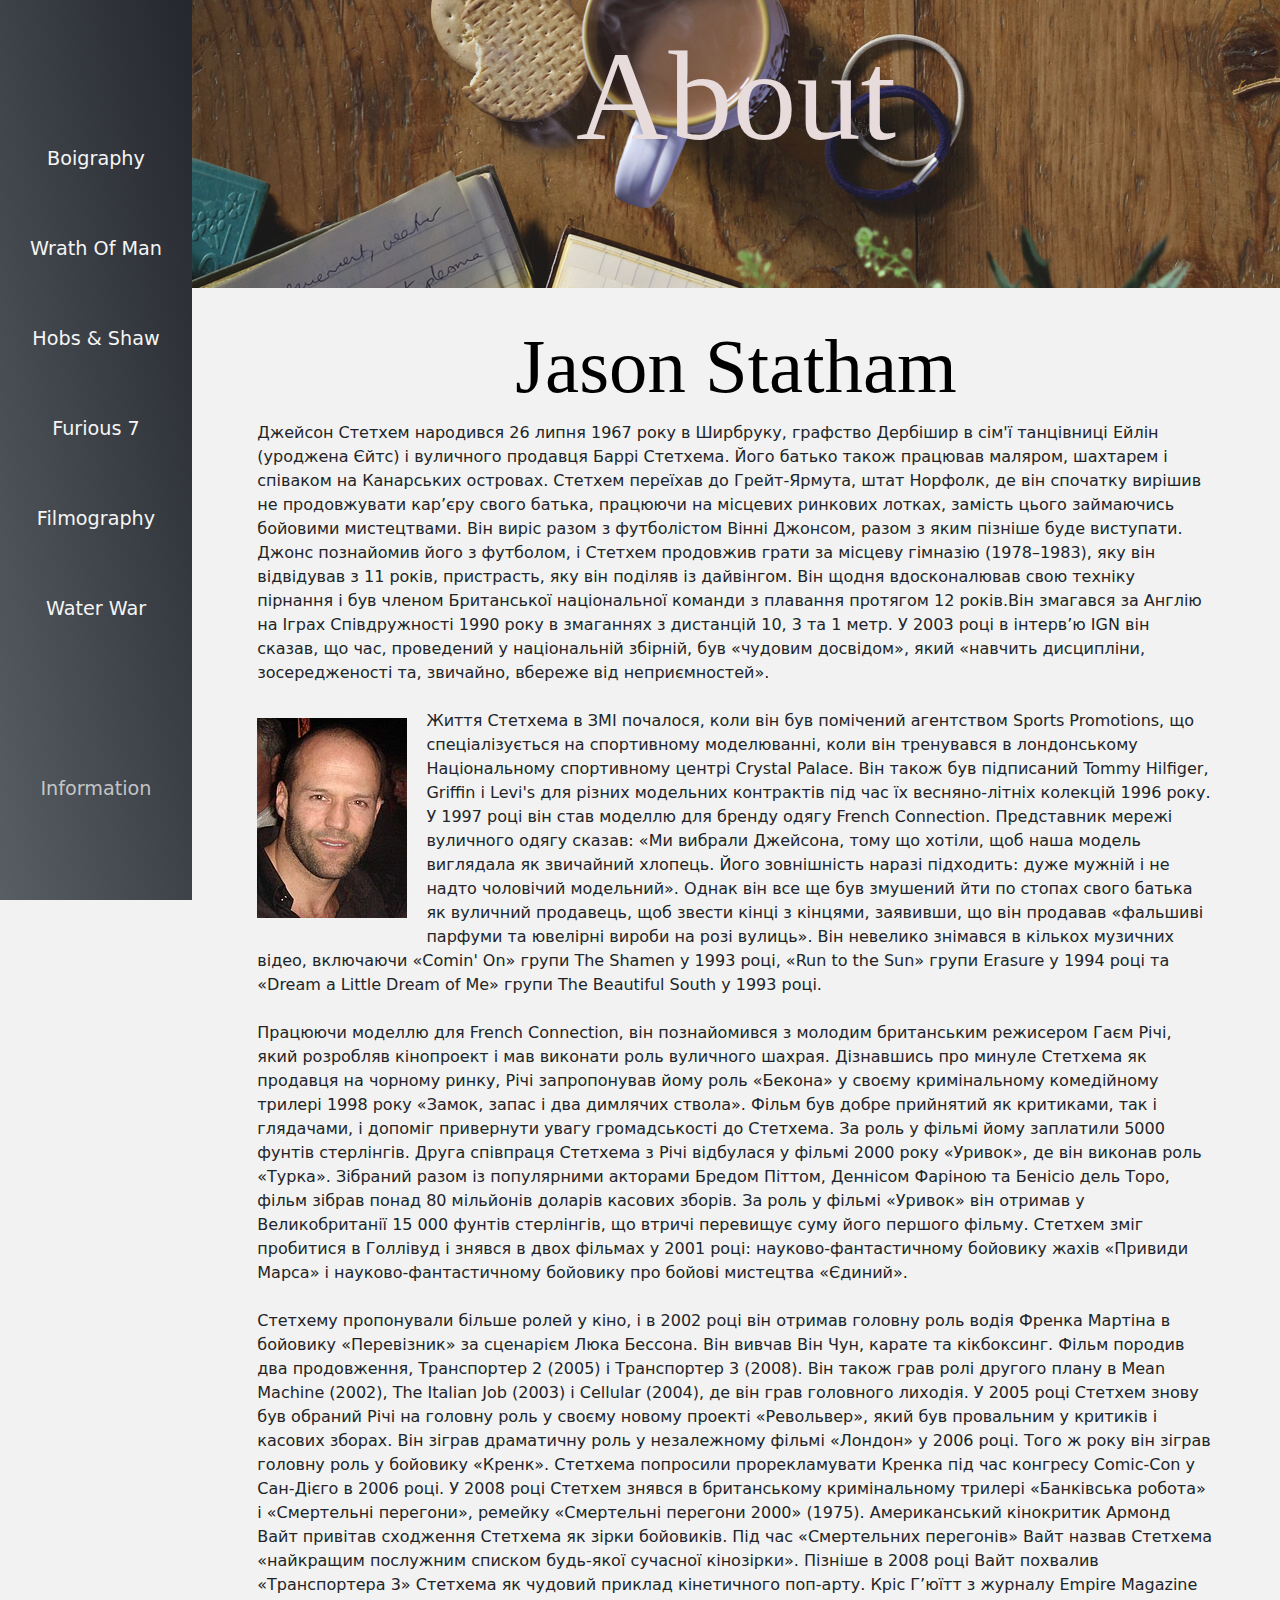
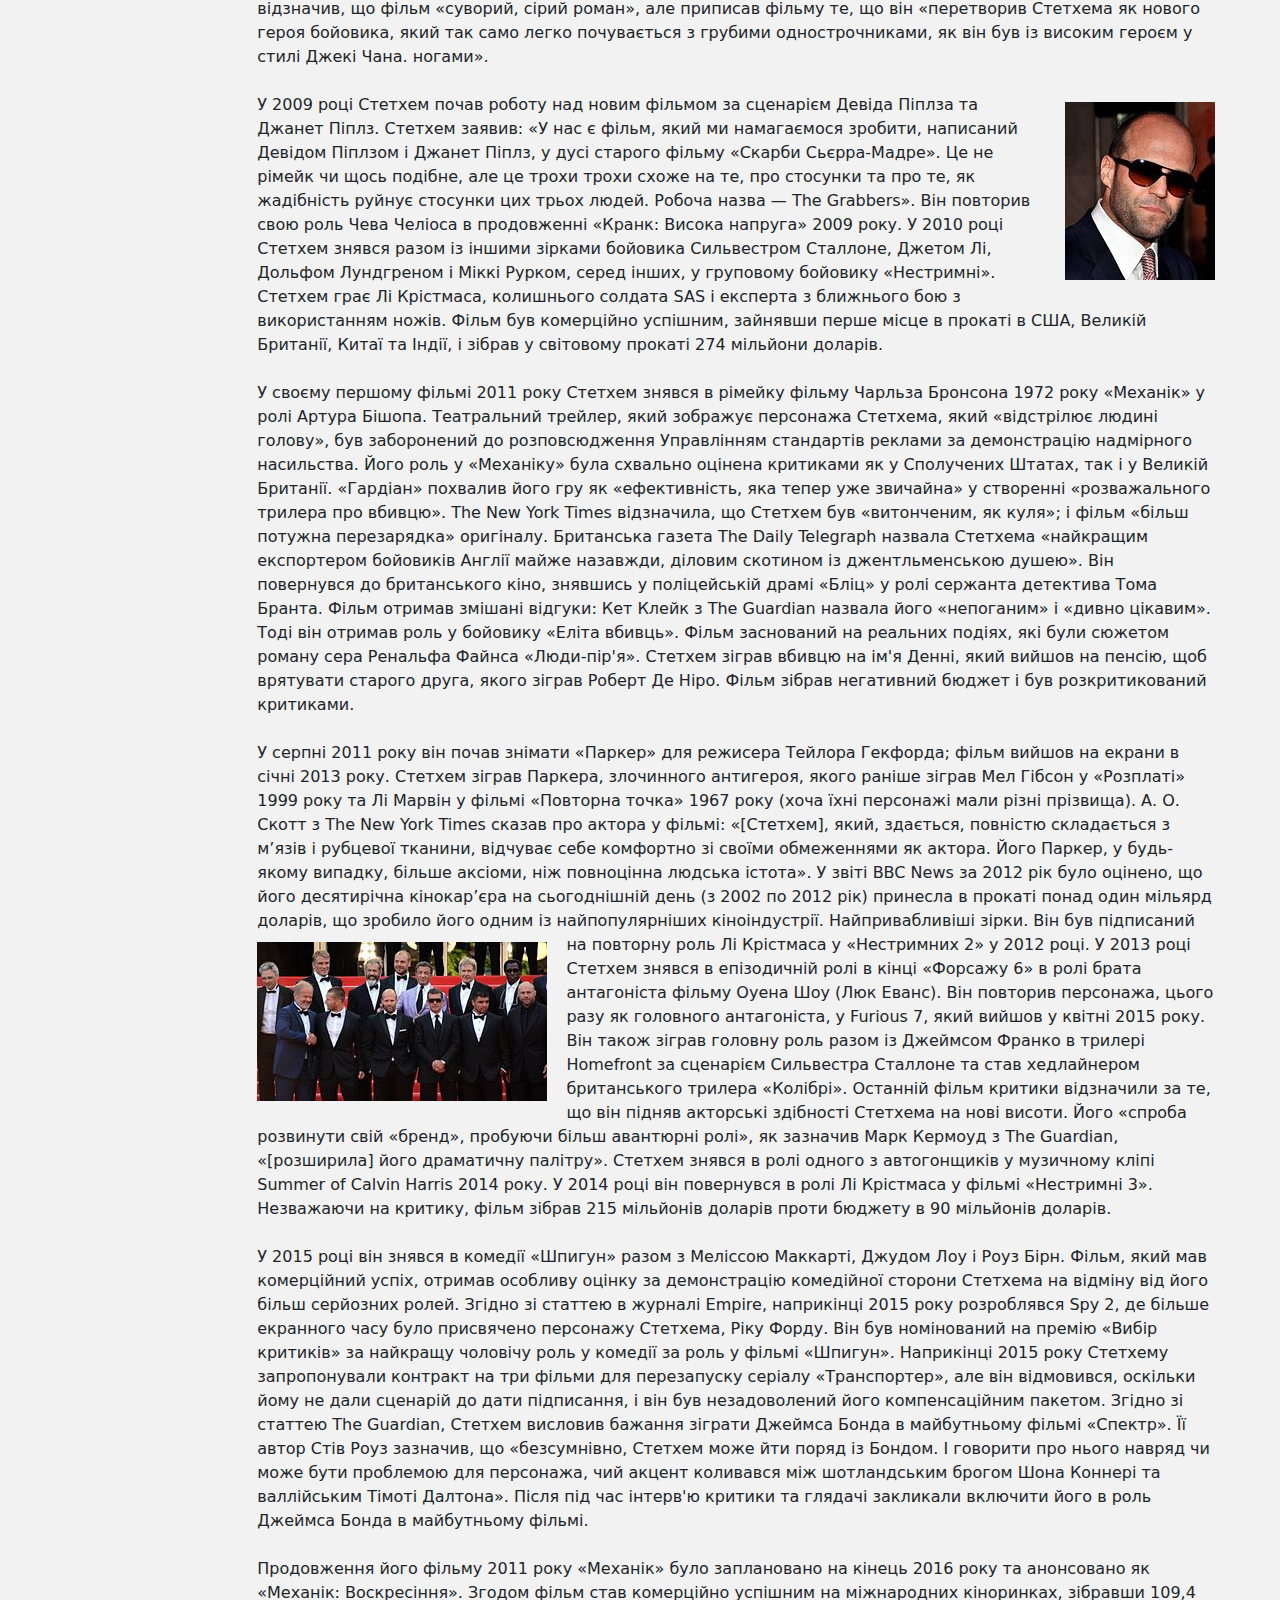
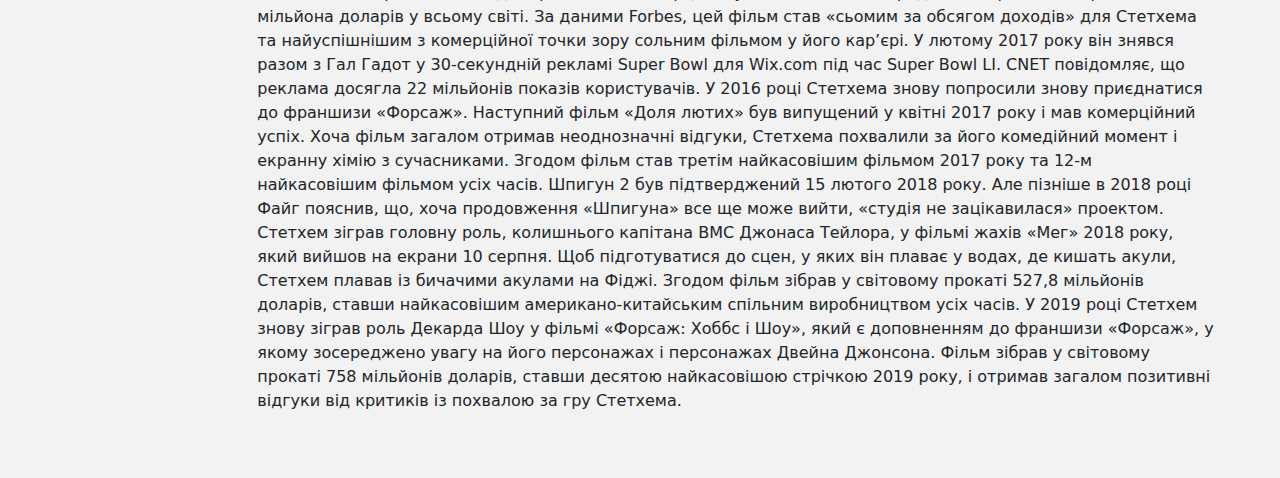
<file: Exam/main.html>
<!DOCTYPE html>
<html>
    <head>
        <meta name="viewport" content="width=device-width, initial-scale=1">
        <meta charset="UTF-8">
        <link href="./css/stylesMain.css" rel="stylesheet">
        <link href="https://cdn.jsdelivr.net/npm/bootstrap@5.1.3/dist/css/bootstrap.min.css" rel="stylesheet">
        <script src="https://cdn.jsdelivr.net/npm/bootstrap@5.1.3/dist/js/bootstrap.bundle.min.js"></script>
    </head>
    <body style="background-color: rgb(242, 242, 242);">
        <div class="container-fluid h-100 w-100">
            <div class="row h-100 w-85" style="float: right;">
                <div class="col h-32 title"><p class="txtT">About</p></div>
                <div class="row h-68 w-85">
                    <div class="col">
                        <span class="content" style="display: block;">
                            <h1 style="font-family:'Times New Roman', Times, serif;
                            font-size: 6vw;
                            color: black;
                            text-align: center;">Jason Statham</h1>
                            <p>
                                Джейсон Стетхем народився 26 липня 1967 року в Ширбруку, графство Дербішир в сім'ї танцівниці
                                Ейлін (уроджена Єйтс) і вуличного продавця Баррі Стетхема. Його батько також працював маляром, 
                                шахтарем і співаком на Канарських островах. Стетхем переїхав до Грейт-Ярмута, штат Норфолк, 
                                де він спочатку вирішив не продовжувати кар’єру свого батька, працюючи на місцевих ринкових лотках, 
                                замість цього займаючись бойовими мистецтвами. Він виріс разом з футболістом Вінні Джонсом, 
                                разом з яким пізніше буде виступати. Джонс познайомив його з футболом, і Стетхем продовжив грати 
                                за місцеву гімназію (1978–1983), яку він відвідував з 11 років, пристрасть, яку він поділяв 
                                із дайвінгом. Він щодня вдосконалював свою техніку пірнання і був членом Британської 
                                національної команди з плавання протягом 12 років.Він змагався за Англію на Іграх Співдружності 1990
                                року в змаганнях з дистанцій 10, 3 та 1 метр. У 2003 році в інтерв’ю IGN він сказав, що час, 
                                проведений у національній збірній, був «чудовим досвідом», який «навчить дисципліни, зосередженості 
                                та, звичайно, вбереже від неприємностей».
                                <br/>
                                <br/>
                                <img src="./images/JS1.jpg" alt="Jason Stetham" style="float: left; margin: 1% 2% 1% 0%;">
                                Життя Стетхема в ЗМІ почалося, коли він був помічений агентством Sports Promotions, 
                                що спеціалізується на спортивному моделюванні, коли він тренувався в лондонському Національному 
                                спортивному центрі Crystal Palace. Він також був підписаний Tommy Hilfiger, Griffin і Levi's для 
                                різних модельних контрактів під час їх весняно-літніх колекцій 1996 року. У 1997 році він став 
                                моделлю для бренду одягу French Connection. Представник мережі вуличного одягу сказав: 
                                «Ми вибрали Джейсона, тому що хотіли, щоб наша модель виглядала як звичайний хлопець. 
                                Його зовнішність наразі підходить: дуже мужній і не надто чоловічий модельний». Однак він все ще 
                                був змушений йти по стопах свого батька як вуличний продавець, щоб звести кінці з кінцями, 
                                заявивши, що він продавав «фальшиві парфуми та ювелірні вироби на розі вулиць». Він невелико 
                                знімався в кількох музичних відео, включаючи «Comin' On» групи The Shamen у 1993 році, 
                                «Run to the Sun» групи Erasure у 1994 році та «Dream a Little Dream of Me» групи 
                                The Beautiful South у 1993 році.
                                <br/>
                                <br/>
                                Працюючи моделлю для French Connection, він познайомився з молодим британським режисером 
                                Гаєм Річі, який розробляв кінопроект і мав виконати роль вуличного шахрая. Дізнавшись 
                                про минуле Стетхема як продавця на чорному ринку, Річі запропонував йому роль «Бекона» у своєму 
                                кримінальному комедійному трилері 1998 року «Замок, запас і два димлячих ствола». Фільм був добре 
                                прийнятий як критиками, так і глядачами, і допоміг привернути увагу громадськості до Стетхема. 
                                За роль у фільмі йому заплатили 5000 фунтів стерлінгів. Друга співпраця Стетхема з Річі відбулася 
                                у фільмі 2000 року «Уривок», де він виконав роль «Турка». Зібраний разом із популярними акторами 
                                Бредом Піттом, Деннісом Фаріною та Бенісіо дель Торо, фільм зібрав понад 80 мільйонів доларів 
                                касових зборів. За роль у фільмі «Уривок» він отримав у Великобританії 15 000 фунтів стерлінгів, 
                                що втричі перевищує суму його першого фільму. Стетхем зміг пробитися в Голлівуд і знявся в двох 
                                фільмах у 2001 році: науково-фантастичному бойовику жахів «Привиди Марса» і науково-фантастичному 
                                бойовику про бойові мистецтва «Єдиний».
                                <br/>   
                                <br/>
                                Стетхему пропонували більше ролей у кіно, і в 2002 році він отримав головну роль водія 
                                Френка Мартіна в бойовику «Перевізник» за сценарієм Люка Бессона. Він вивчав Він Чун, 
                                карате та кікбоксинг. Фільм породив два продовження, Транспортер 2 (2005) і Транспортер 3 (2008). 
                                Він також грав ролі другого плану в Mean Machine (2002), The Italian Job (2003) і Cellular (2004), 
                                де він грав головного лиходія.
                                
                                У 2005 році Стетхем знову був обраний Річі на головну роль у своєму новому проекті «Револьвер», 
                                який був провальним у критиків і касових зборах. Він зіграв драматичну роль у незалежному 
                                фільмі «Лондон» у 2006 році. Того ж року він зіграв головну роль у бойовику «Кренк». Стетхема 
                                попросили прорекламувати Кренка під час конгресу Comic-Con у Сан-Дієго в 2006 році. У 2008 році 
                                Стетхем знявся в британському кримінальному трилері «Банківська робота» і «Смертельні перегони», 
                                ремейку «Смертельні перегони 2000» (1975). Американський кінокритик Армонд Вайт привітав сходження 
                                Стетхема як зірки бойовиків. Під час «Смертельних перегонів» Вайт назвав Стетхема «найкращим 
                                послужним списком будь-якої сучасної кінозірки». Пізніше в 2008 році Вайт похвалив 
                                «Транспортера 3» Стетхема як чудовий приклад кінетичного поп-арту. Кріс Г’юїтт з журналу 
                                Empire Magazine відзначив, що фільм «суворий, сірий роман», але приписав фільму те, що він 
                                «перетворив Стетхема як нового героя бойовика, який так само легко почувається з грубими 
                                однострочниками, як він був із високим героєм у стилі Джекі Чана. ногами».
                                <br/>
                                <br/>
                                <img src="./images/JS2.jpg" alt="Jason Statham" style="float: right; margin: 1% 0% 1% 2%;">
                                У 2009 році Стетхем почав роботу над новим фільмом за сценарієм Девіда Піплза та Джанет Піплз. 
                                Стетхем заявив: «У нас є фільм, який ми намагаємося зробити, написаний Девідом Піплзом і Джанет 
                                Піплз, у дусі старого фільму «Скарби Сьєрра-Мадре». Це не рімейк чи щось подібне, але це трохи 
                                трохи схоже на те, про стосунки та про те, як жадібність руйнує стосунки цих трьох людей. Робоча 
                                назва — The Grabbers». Він повторив свою роль Чева Челіоса в продовженні 
                                «Кранк: Висока напруга» 2009 року.
                                У 2010 році Стетхем знявся разом із іншими зірками бойовика Сильвестром Сталлоне, Джетом Лі, 
                                Дольфом Лундгреном і Міккі Рурком, серед інших, у груповому бойовику «Нестримні». Стетхем грає 
                                Лі Крістмаса, колишнього солдата SAS і експерта з ближнього бою з використанням ножів. Фільм був 
                                комерційно успішним, зайнявши перше місце в прокаті в США, Великій Британії, Китаї та Індії, і 
                                зібрав у світовому прокаті 274 мільйони доларів.
                                <br/>
                                <br/>
                                У своєму першому фільмі 2011 року Стетхем знявся в рімейку фільму Чарльза Бронсона 1972 року 
                                «Механік» у ролі Артура Бішопа. Театральний трейлер, який зображує персонажа Стетхема, який 
                                «відстрілює людині голову», був заборонений до розповсюдження Управлінням стандартів реклами 
                                за демонстрацію надмірного насильства. Його роль у «Механіку» була схвально оцінена 
                                критиками як у Сполучених Штатах, так і у Великій Британії. «Гардіан» похвалив його гру як 
                                «ефективність, яка тепер уже звичайна» у створенні «розважального трилера про вбивцю».
                                The New York Times відзначила, що Стетхем був «витонченим, як куля»; і фільм «більш потужна 
                                перезарядка» оригіналу. Британська газета The Daily Telegraph назвала Стетхема «найкращим 
                                експортером бойовиків Англії майже назавжди, діловим скотином із джентльменською душею». 
                                Він повернувся до британського кіно, знявшись у поліцейській драмі «Бліц» у ролі сержанта детектива 
                                Тома Бранта. Фільм отримав змішані відгуки: Кет Клейк з The Guardian назвала його «непоганим» і 
                                «дивно цікавим». Тоді він отримав роль у бойовику «Еліта вбивць». Фільм заснований на реальних 
                                подіях, які були сюжетом роману сера Ренальфа Файнса «Люди-пір'я». Стетхем зіграв вбивцю на ім'я 
                                Денні, який вийшов на пенсію, щоб врятувати старого друга, якого зіграв Роберт Де Ніро. 
                                Фільм зібрав негативний бюджет і був розкритикований критиками.
                                <br/>
                                <br/>
                                У серпні 2011 року він почав знімати «Паркер» для режисера Тейлора Гекфорда; 
                                фільм вийшов на екрани в січні 2013 року. Стетхем зіграв Паркера, злочинного антигероя, 
                                якого раніше зіграв Мел Гібсон у «Розплаті» 1999 року та Лі Марвін у фільмі «Повторна точка» 
                                1967 року (хоча їхні персонажі мали різні прізвища). А. О. Скотт з The New York Times сказав 
                                про актора у фільмі: «[Стетхем], який, здається, повністю складається з м’язів і рубцевої тканини, 
                                відчуває себе комфортно зі своїми обмеженнями як актора. Його Паркер, у будь-якому випадку, 
                                більше аксіоми, ніж повноцінна людська істота». У звіті BBC News за 2012 рік було оцінено, 
                                що його десятирічна кінокар’єра на сьогоднішній день (з 2002 по 2012 рік) принесла в прокаті 
                                понад один мільярд доларів, що зробило його одним із найпопулярніших кіноіндустрії. 
                                Найпривабливіші зірки. Він був підписаний на повторну роль Лі Крістмаса у «Нестримних 2» 
                                у 2012 році.
                                <img src="./images/JS3.jpg" alt="Jason Statham" style="float: left; margin: 1% 2% 1% 0%;">
                                У 2013 році Стетхем знявся в епізодичній ролі в кінці «Форсажу 6» в ролі брата антагоніста 
                                фільму Оуена Шоу (Люк Еванс). Він повторив персонажа, цього разу як головного антагоніста, 
                                у Furious 7, який вийшов у квітні 2015 року. Він також зіграв головну роль разом 
                                із Джеймсом Франко в трилері Homefront за сценарієм Сильвестра Сталлоне та став хедлайнером 
                                британського трилера «Колібрі». Останній фільм критики відзначили за те, що він підняв акторські 
                                здібності Стетхема на нові висоти. Його «спроба розвинути свій «бренд», пробуючи більш авантюрні 
                                ролі», як зазначив Марк Кермоуд з The Guardian, «[розширила] його драматичну палітру». Стетхем 
                                знявся в ролі одного з автогонщиків у музичному кліпі Summer of Calvin Harris 2014 року. У 2014 
                                році він повернувся в ролі Лі Крістмаса у фільмі «Нестримні 3». Незважаючи на критику, фільм 
                                зібрав 215 мільйонів доларів проти бюджету в 90 мільйонів доларів.
                                <br/>
                                <br/>
                                У 2015 році він знявся в комедії «Шпигун» разом з Меліссою Маккарті, Джудом Лоу і Роуз Бірн. Фільм, 
                                який мав комерційний успіх, отримав особливу оцінку за демонстрацію комедійної сторони Стетхема 
                                на відміну від його більш серйозних ролей. Згідно зі статтею в журналі Empire, 
                                наприкінці 2015 року розроблявся Spy 2, де більше екранного часу було присвячено персонажу 
                                Стетхема, Ріку Форду. Він був номінований на премію «Вибір критиків» за найкращу чоловічу 
                                роль у комедії за роль у фільмі «Шпигун».
                                
                                Наприкінці 2015 року Стетхему запропонували контракт на три фільми для перезапуску серіалу 
                                «Транспортер», але він відмовився, оскільки йому не дали сценарій до дати підписання, і він 
                                був незадоволений його компенсаційним пакетом. Згідно зі статтею The Guardian, 
                                Стетхем висловив бажання зіграти Джеймса Бонда в майбутньому фільмі «Спектр». Її автор Стів 
                                Роуз зазначив, що «безсумнівно, Стетхем може йти поряд із Бондом. І говорити про нього навряд 
                                чи може бути проблемою для персонажа, чий акцент коливався між шотландським брогом Шона Коннері 
                                та валлійським Тімоті Далтона». Після під час інтерв'ю критики та глядачі закликали включити 
                                його в роль Джеймса Бонда в майбутньому фільмі.
                                <br/>
                                <br/>
                                Продовження його фільму 2011 року «Механік» було заплановано на кінець 2016 року та анонсовано 
                                як «Механік: Воскресіння». Згодом фільм став комерційно успішним на міжнародних кіноринках, 
                                зібравши 109,4 мільйона доларів у всьому світі. За даними Forbes, цей фільм став «сьомим 
                                за обсягом доходів» для Стетхема та найуспішнішим з комерційної точки зору сольним фільмом у 
                                його кар’єрі.
                                У лютому 2017 року він знявся разом з Гал Гадот у 30-секундній рекламі Super Bowl для Wix.com 
                                під час Super Bowl LI. CNET повідомляє, що реклама досягла 22 мільйонів показів користувачів.
                                У 2016 році Стетхема знову попросили знову приєднатися до франшизи «Форсаж». Наступний 
                                фільм «Доля лютих» був випущений у квітні 2017 року і мав комерційний успіх. Хоча фільм загалом 
                                отримав неоднозначні відгуки, Стетхема похвалили за його комедійний момент і екранну хімію з 
                                сучасниками. Згодом фільм став третім найкасовішим фільмом 2017 року та 12-м 
                                найкасовішим фільмом усіх часів.
                                Шпигун 2 був підтверджений 15 лютого 2018 року. Але пізніше в 2018 році Файг пояснив, що, 
                                хоча продовження «Шпигуна» все ще може вийти, «студія не зацікавилася» проектом.
                                Стетхем зіграв головну роль, колишнього капітана ВМС Джонаса Тейлора, у фільмі жахів «Мег» 
                                2018 року, який вийшов на екрани 10 серпня. Щоб підготуватися до сцен, у яких він плаває у 
                                водах, де кишать акули, Стетхем плавав із бичачими акулами на Фіджі. Згодом фільм зібрав у 
                                світовому прокаті 527,8 мільйонів доларів, ставши найкасовішим американо-китайським спільним 
                                виробництвом усіх часів.
                                У 2019 році Стетхем знову зіграв роль Декарда Шоу у фільмі «Форсаж: Хоббс і Шоу», який є 
                                доповненням до франшизи «Форсаж», у якому зосереджено увагу на його персонажах і персонажах 
                                Двейна Джонсона. Фільм зібрав у світовому прокаті 758 мільйонів доларів, ставши десятою 
                                найкасовішою стрічкою 2019 року, і отримав загалом позитивні відгуки від критиків із похвалою за 
                                гру Стетхема.
                            </p>
                        </span>
                    </div>
                </div>
            </div>
            <div class="row menu h-100 w-15" style="float: left;">
                <div class="row link1">
                    <div class="col">
                        <a href="./main.html" rel="Upppsss"><p class="tLink">Boigraphy</p></a>
                    </div>
                </div>
                <div class="row link2">
                    <div class="col">
                        <a href="./pages/WrathOfMan.html" rel="Upppsss"><p class="tLink">Wrath Of Man</p></a>
                    </div>
                </div>
                <div class="row link3">
                    <div class="col">
                        <a href="./pages/HobsAndShaw.html" rel="Upppsss"><p class="tLink">Hobs & Shaw</p></a>
                    </div>
                </div>
                <div class="row link4">
                    <div class="col" style="margin: 0px; padding: 0px;">
                        <a href="./pages/Furious7.html" rel="Upppsss"><p class="tLink">Furious 7</p></a>
                    </div>
                </div>
                <div class="row link5">
                    <div class="col" style="margin: 0px; padding: 0px;">
                        <a href="./pages/filmography.html" rel="Upppsss"><p class="tLink">Filmography</p></a>
                    </div>
                </div>
                <div class="row link6">
                    <div class="col" style="margin: 0px; padding: 0px;">
                        <a href="./pages/waterWar.html" rel="Upppsss"><p class="tLink">Water War</p></a>
                    </div>
                </div>
                <div class="row link7">
                    <div class="col" style="margin: 0px; padding: 0px;">
                        <a href="./pages/information.html" rel="Upppsss"><p class="tLinkInfo">Information</p></a>
                    </div>
                </div>
            </div>
        </div>
    </body>
</html>
</file>
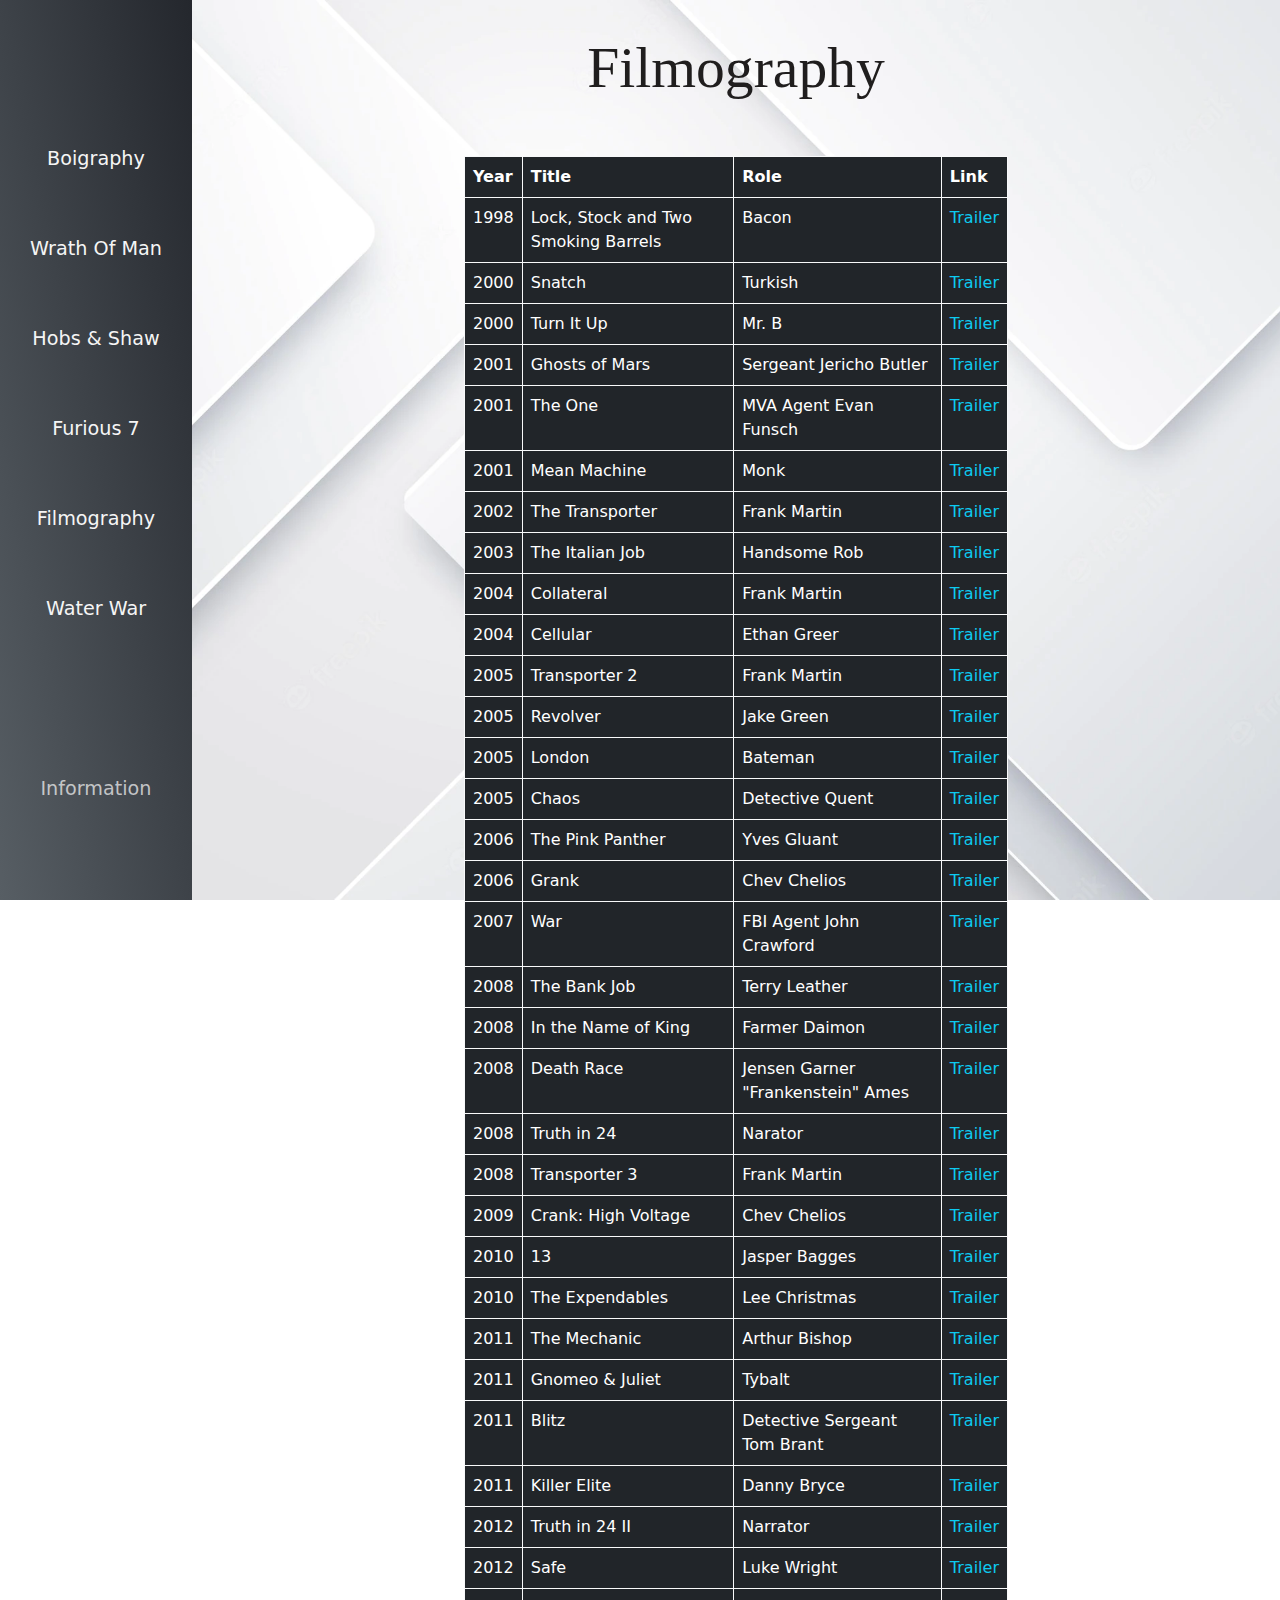
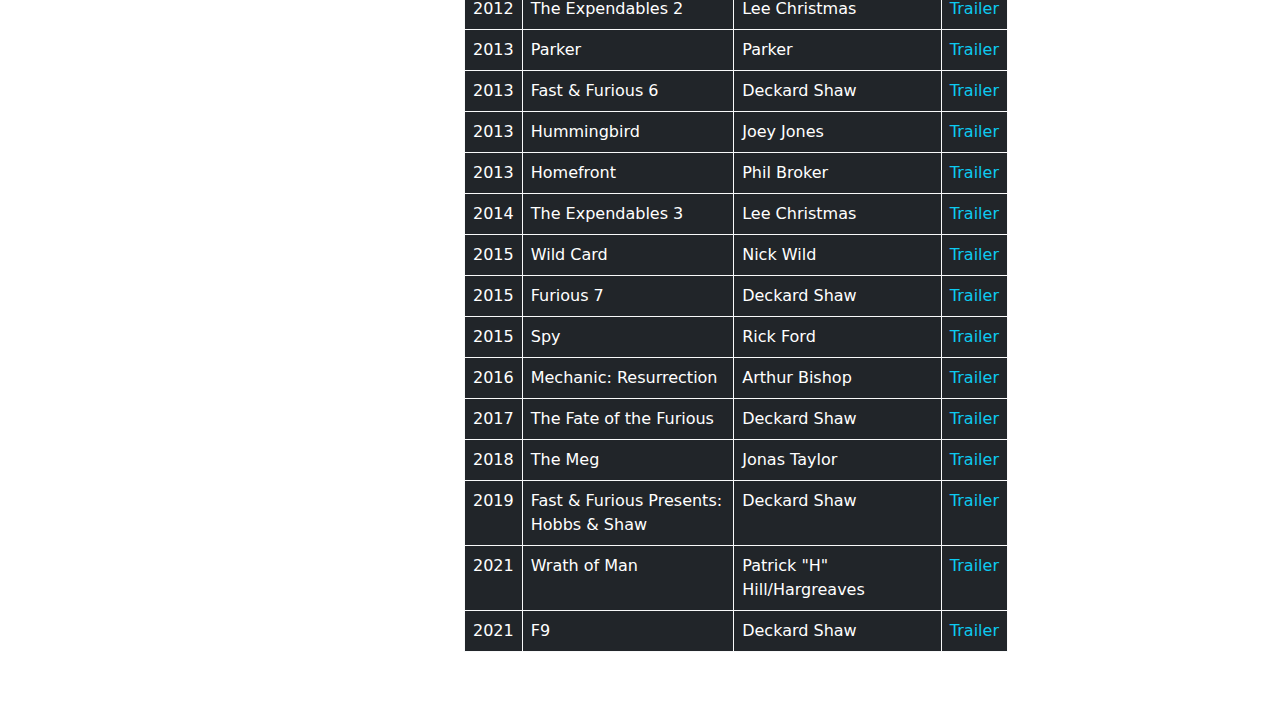
<file: Exam/pages/filmography.html>
<!DOCTYPE html>
<html>
    <head>
        <meta name="viewport" content="width=device-width, initial-scale=1">
        <meta charset="UTF-8">
        <link href="../css/filmography.css" rel="stylesheet">
        <link href="https://cdn.jsdelivr.net/npm/bootstrap@5.1.3/dist/css/bootstrap.min.css" rel="stylesheet">
        <script src="https://cdn.jsdelivr.net/npm/bootstrap@5.1.3/dist/js/bootstrap.bundle.min.js"></script>
    </head>
    <body class="backGr">
        <div class="container-fluid h-100 w-100">
            <div class="row h-100 w-85" style="float: right;">
                <div class="row h-100 w-85">
                    <div class="col">
                        <h1 class="title">Filmography</h1>
                        <table class="tbl table table-dark table-hover table-bordered border-light">
                            <tr>
                                <th>Year</th>
                                <th>Title</th>
                                <th>Role</th>
                                <th>Link</th>
                            </tr>
                            <tr>
                                <td>1998</td>
                                <td>Lock, Stock and Two Smoking Barrels</td>
                                <td>Bacon</td>
                                <td><a href="https://www.youtube.com/watch?v=HY7mRdQuUSw" class="link-info" rel="Trailer">Trailer</a></td>
                            </tr>
                            <tr>
                                <td>2000</td>
                                <td>Snatch</td>
                                <td>Turkish</td>
                                <td><a href="https://www.youtube.com/watch?v=9Jar2XkBboo" class="link-info" rel="Trailer">Trailer</a></td>
                            </tr>
                            <tr>
                                <td>2000</td>
                                <td>Turn It Up</td>
                                <td>Mr. B</td>
                                <td><a href="https://www.youtube.com/watch?v=56RjtHLMzyI" class="link-info" rel="Trailer">Trailer</a></td>
                            </tr>
                            <tr>
                                <td>2001</td>
                                <td>Ghosts of Mars</td>
                                <td>Sergeant Jericho Butler</td>
                                <td><a href="https://www.youtube.com/watch?v=XbmFwk8n0f0" class="link-info" rel="Trailer">Trailer</a></td>
                            </tr>
                            <tr>
                                <td>2001</td>
                                <td>The One</td>
                                <td>MVA Agent Evan Funsch</td>
                                <td><a href="https://www.youtube.com/watch?v=LfeIezSuRj4" class="link-info" rel="Trailer">Trailer</a></td>
                            </tr>
                            <tr>
                                <td>2001</td>
                                <td>Mean Machine</td>
                                <td>Monk</td>
                                <td><a href="https://www.youtube.com/watch?v=oc3LtcVT1WA" class="link-info" rel="Trailer">Trailer</a></td>
                            </tr>
                            <tr>
                                <td>2002</td>
                                <td>The Transporter</td>
                                <td>Frank Martin</td>
                                <td><a href="https://www.youtube.com/watch?v=7FnbLyv2oio" class="link-info" rel="Trailer">Trailer</a></td>
                            </tr>
                            <tr>
                                <td>2003</td>
                                <td>The Italian Job</td>
                                <td>Handsome Rob</td>
                                <td><a href="https://www.youtube.com/watch?v=uw6jY3VuOcI" class="link-info" rel="Trailer">Trailer</a></td>
                            </tr>
                            <tr>
                                <td>2004</td>
                                <td>Collateral</td>
                                <td>Frank Martin</td>
                                <td><a href="https://www.youtube.com/watch?v=JlcX_GXtf40" class="link-info" rel="Trailer">Trailer</a></td>
                            </tr>
                            <tr>
                                <td>2004</td>
                                <td>Cellular</td>
                                <td>Ethan Greer</td>
                                <td><a href="https://www.youtube.com/watch?v=bbvgJVTEY3w" class="link-info" rel="Trailer">Trailer</a></td>
                            </tr>
                            <tr>
                                <td>2005</td>
                                <td>Transporter 2</td>
                                <td>Frank Martin</td>
                                <td><a href="https://www.youtube.com/watch?v=rEggzzOVOyo" class="link-info" rel="Trailer">Trailer</a></td>
                            </tr>
                            <tr>
                                <td>2005</td>
                                <td>Revolver</td>
                                <td>Jake Green</td>
                                <td><a href="https://www.youtube.com/watch?v=mhXXGHbkMk4" class="link-info" rel="Trailer">Trailer</a></td>
                            </tr>
                            <tr>
                                <td>2005</td>
                                <td>London</td>
                                <td>Bateman</td>
                                <td><a href="https://www.youtube.com/watch?v=HmfBRIp1iQE" class="link-info" rel="Trailer">Trailer</a></td>
                            </tr>
                            <tr>
                                <td>2005</td>
                                <td>Chaos</td>
                                <td>Detective Quent</td>
                                <td><a href="https://www.youtube.com/watch?v=iWKbPcsvunk" class="link-info" rel="Trailer">Trailer</a></td>
                            </tr>
                            <tr>
                                <td>2006</td>
                                <td>The Pink Panther</td>
                                <td>Yves Gluant</td>
                                <td><a href="https://www.youtube.com/watch?v=dKxgj5FxmZo" class="link-info" rel="Trailer">Trailer</a></td>
                            </tr>
                            <tr>
                                <td>2006</td>
                                <td>Grank</td>
                                <td>Chev Chelios</td>
                                <td><a href="https://www.youtube.com/watch?v=8rvYrVTnSWw" class="link-info" rel="Trailer">Trailer</a></td>
                            </tr>
                            <tr>
                                <td>2007</td>
                                <td>War</td>
                                <td>FBI Agent John Crawford</td>
                                <td><a href="https://www.youtube.com/watch?v=3kItMaElnJQ" class="link-info" rel="Trailer">Trailer</a></td>
                            </tr>
                            <tr>
                                <td>2008</td>
                                <td>The Bank Job</td>
                                <td>Terry Leather</td>
                                <td><a href="https://www.youtube.com/watch?v=c417t_pXz-w" class="link-info" rel="Trailer">Trailer</a></td>
                            </tr>
                            <tr>
                                <td>2008</td>
                                <td>In the Name of King</td>
                                <td>Farmer Daimon</td>
                                <td><a href="https://www.youtube.com/watch?v=A7Um98FZei8" class="link-info" rel="Trailer">Trailer</a></td>
                            </tr>
                            <tr>
                                <td>2008</td>
                                <td>Death Race</td>
                                <td>Jensen Garner "Frankenstein" Ames</td>
                                <td><a href="https://www.youtube.com/watch?v=C8bxcJZrus0" class="link-info" rel="Trailer">Trailer</a></td>
                            </tr>
                            <tr>
                                <td>2008</td>
                                <td>Truth in 24</td>
                                <td>Narator</td>
                                <td><a href="https://www.youtube.com/watch?v=EtmNOsgfiV8" class="link-info" rel="Trailer">Trailer</a></td>
                            </tr>
                            <tr>
                                <td>2008</td>
                                <td>Transporter 3</td>
                                <td>Frank Martin</td>
                                <td><a href="https://www.youtube.com/watch?v=Pbh3CDBNIQA" class="link-info" rel="Trailer">Trailer</a></td>
                            </tr>
                            <tr>
                                <td>2009</td>
                                <td>Crank: High Voltage</td>
                                <td>Chev Chelios</td>
                                <td><a href="https://www.youtube.com/watch?v=t2koYVqwzT4" class="link-info" rel="Trailer">Trailer</a></td>
                            </tr>
                            <tr>
                                <td>2010</td>
                                <td>13</td>
                                <td>Jasper Bagges</td>
                                <td><a href="https://www.youtube.com/watch?v=7mQr3vUQzYc" class="link-info" rel="Trailer">Trailer</a></td>
                            </tr>
                            <tr>
                                <td>2010</td>
                                <td>The Expendables</td>
                                <td>Lee Christmas</td>
                                <td><a href="https://www.youtube.com/watch?v=8KtYRALe-xo" class="link-info" rel="Trailer">Trailer</a></td>
                            </tr>
                            <tr>
                                <td>2011</td>
                                <td>The Mechanic</td>
                                <td>Arthur Bishop</td>
                                <td><a href="https://www.youtube.com/watch?v=CMklQNn0OH0" class="link-info" rel="Trailer">Trailer</a></td>
                            </tr>
                            <tr>
                                <td>2011</td>
                                <td>Gnomeo & Juliet</td>
                                <td>Tybalt</td>
                                <td><a href="https://www.youtube.com/watch?v=tgO03BFtvSc" class="link-info" rel="Trailer">Trailer</a></td>
                            </tr>
                            <tr>
                                <td>2011</td>
                                <td>Blitz</td>
                                <td>Detective Sergeant Tom Brant</td>
                                <td><a href="https://www.youtube.com/watch?v=mhO2WJ3MNRI" class="link-info" rel="Trailer">Trailer</a></td>
                            </tr>
                            <tr>
                                <td>2011</td>
                                <td>Killer Elite</td>
                                <td>Danny Bryce</td>
                                <td><a href="https://www.youtube.com/watch?v=lft48yFsHGU" class="link-info" rel="Trailer">Trailer</a></td>
                            </tr>
                            <tr>
                                <td>2012</td>
                                <td>Truth in 24 II</td>
                                <td>Narrator</td>
                                <td><a href="https://www.youtube.com/watch?v=Ydc0wt-4jtU" class="link-info" rel="Trailer">Trailer</a></td>
                            </tr>
                            <tr>
                                <td>2012</td>
                                <td>Safe</td>
                                <td>Luke Wright</td>
                                <td><a href="https://www.youtube.com/watch?v=gU-wjVD_58c" class="link-info" rel="Trailer">Trailer</a></td>
                            </tr>
                            <tr>
                                <td>2012</td>
                                <td>The Expendables 2</td>
                                <td>Lee Christmas</td>
                                <td><a href="https://www.youtube.com/watch?v=ip_CYHdyUBs" class="link-info" rel="Trailer">Trailer</a></td>
                            </tr>
                            <tr>
                                <td>2013</td>
                                <td>Parker</td>
                                <td>Parker</td>
                                <td><a href="youtube.com/watch?v=1joMwOjPmyE" class="link-info" rel="Trailer">Trailer</a></td>
                            </tr>
                            <tr>
                                <td>2013</td>
                                <td>Fast & Furious 6</td>
                                <td>Deckard Shaw</td>
                                <td><a href="https://www.youtube.com/watch?v=dKi5XoeTN0k" class="link-info" rel="Trailer">Trailer</a></td>
                            </tr>
                            <tr>
                                <td>2013</td>
                                <td>Hummingbird</td>
                                <td>Joey Jones</td>
                                <td><a href="https://www.youtube.com/watch?v=8c77ONP5QnM" class="link-info" rel="Trailer">Trailer</a></td>
                            </tr>
                            <tr>
                                <td>2013</td>
                                <td>Homefront</td>
                                <td>Phil Broker</td>
                                <td><a href="https://www.youtube.com/watch?v=tjSOj8b804U" class="link-info" rel="Trailer">Trailer</a></td>
                            </tr>
                            <tr>
                                <td>2014</td>
                                <td>The Expendables 3</td>
                                <td>Lee Christmas</td>
                                <td><a href="https://www.youtube.com/watch?v=4xD0junWlFc" class="link-info" rel="Trailer">Trailer</a></td>
                            </tr>
                            <tr>
                                <td>2015</td>
                                <td>Wild Card</td>
                                <td>Nick Wild</td>
                                <td><a href="https://www.youtube.com/watch?v=7fJGbTfFPkM" class="link-info" rel="Trailer">Trailer</a></td>
                            </tr>
                            <tr>
                                <td>2015</td>
                                <td>Furious 7</td>
                                <td>Deckard Shaw</td>
                                <td><a href="https://www.youtube.com/watch?v=Skpu5HaVkOc" class="link-info" rel="Trailer">Trailer</a></td>
                            </tr>
                            <tr>
                                <td>2015</td>
                                <td>Spy</td>
                                <td>Rick Ford</td>
                                <td><a href="https://www.youtube.com/watch?v=ltijEmlyqlg" class="link-info" rel="Trailer">Trailer</a></td>
                            </tr>
                            <tr>
                                <td>2016</td>
                                <td>Mechanic: Resurrection</td>
                                <td>Arthur Bishop</td>
                                <td><a href="https://www.youtube.com/watch?v=G-P3f_wDXvs" class="link-info" rel="Trailer">Trailer</a></td>
                            </tr>
                            <tr>
                                <td>2017</td>
                                <td>The Fate of the Furious</td>
                                <td>Deckard Shaw</td>
                                <td><a href="https://www.youtube.com/watch?v=JwMKRevYa_M" class="link-info" rel="Trailer">Trailer</a></td>
                            </tr>
                            <tr>
                                <td>2018</td>
                                <td>The Meg</td>
                                <td>Jonas Taylor</td>
                                <td><a href="https://www.youtube.com/watch?v=udm5jUA-2bs" class="link-info" rel="Trailer">Trailer</a></td>
                            </tr>
                            <tr>
                                <td>2019</td>
                                <td>Fast & Furious Presents: Hobbs & Shaw</td>
                                <td>Deckard Shaw</td>
                                <td><a href="https://www.youtube.com/watch?v=HZ7PAyCDwEg" class="link-info" rel="Trailer">Trailer</a></td>
                            </tr>
                            <tr>
                                <td>2021</td>
                                <td>Wrath of Man</td>
                                <td>Patrick "H" Hill/Hargreaves</td>
                                <td><a href="https://www.youtube.com/watch?v=EFYEni2gsK0" class="link-info" rel="Trailer">Trailer</a></td>
                            </tr>
                            <tr>
                                <td>2021</td>
                                <td>F9</td>
                                <td>Deckard Shaw</td>
                                <td><a href="https://www.youtube.com/watch?v=aSiDu3Ywi8E" class="link-info" rel="Trailer">Trailer</a></td>
                            </tr>
                        </table>
                    </div>
                </div>
            </div>
            <div class="row menu h-100 w-15" style="float: left;">
                <div class="row link1">
                    <div class="col">
                        <a href="../index.html" rel="Upppsss"><p class="tLink">Boigraphy</p></a>
                    </div>
                </div>
                <div class="row link2">
                    <div class="col">
                        <a href="../pages/WrathOfMan.html" rel="Upppsss"><p class="tLink">Wrath Of Man</p></a>
                    </div>
                </div>
                <div class="row link3">
                    <div class="col">
                        <a href="./HobsAndShaw.html" rel="Upppsss"><p class="tLink">Hobs & Shaw</p></a>
                    </div>
                </div>
                <div class="row link4">
                    <div class="col" style="margin: 0px; padding: 0px;">
                        <a href="./Furious7.html" rel="Upppsss"><p class="tLink">Furious 7</p></a>
                    </div>
                </div>
                <div class="row link5">
                    <div class="col" style="margin: 0px; padding: 0px;">
                        <a href="../pages/filmography.html" rel="Upppsss"><p class="tLink">Filmography</p></a>
                    </div>
                </div>
                <div class="row link6">
                    <div class="col" style="margin: 0px; padding: 0px;">
                        <a href="../pages/waterWar.html" rel="Upppsss"><p class="tLink">Water War</p></a>
                    </div>
                </div>
                <div class="row link7">
                    <div class="col" style="margin: 0px; padding: 0px;">
                        <a href="./information.html" rel="Upppsss"><p class="tLinkInfo">Information</p></a>
                    </div>
                </div>
            </div>
        </div>
    </body>
</html>
</file>
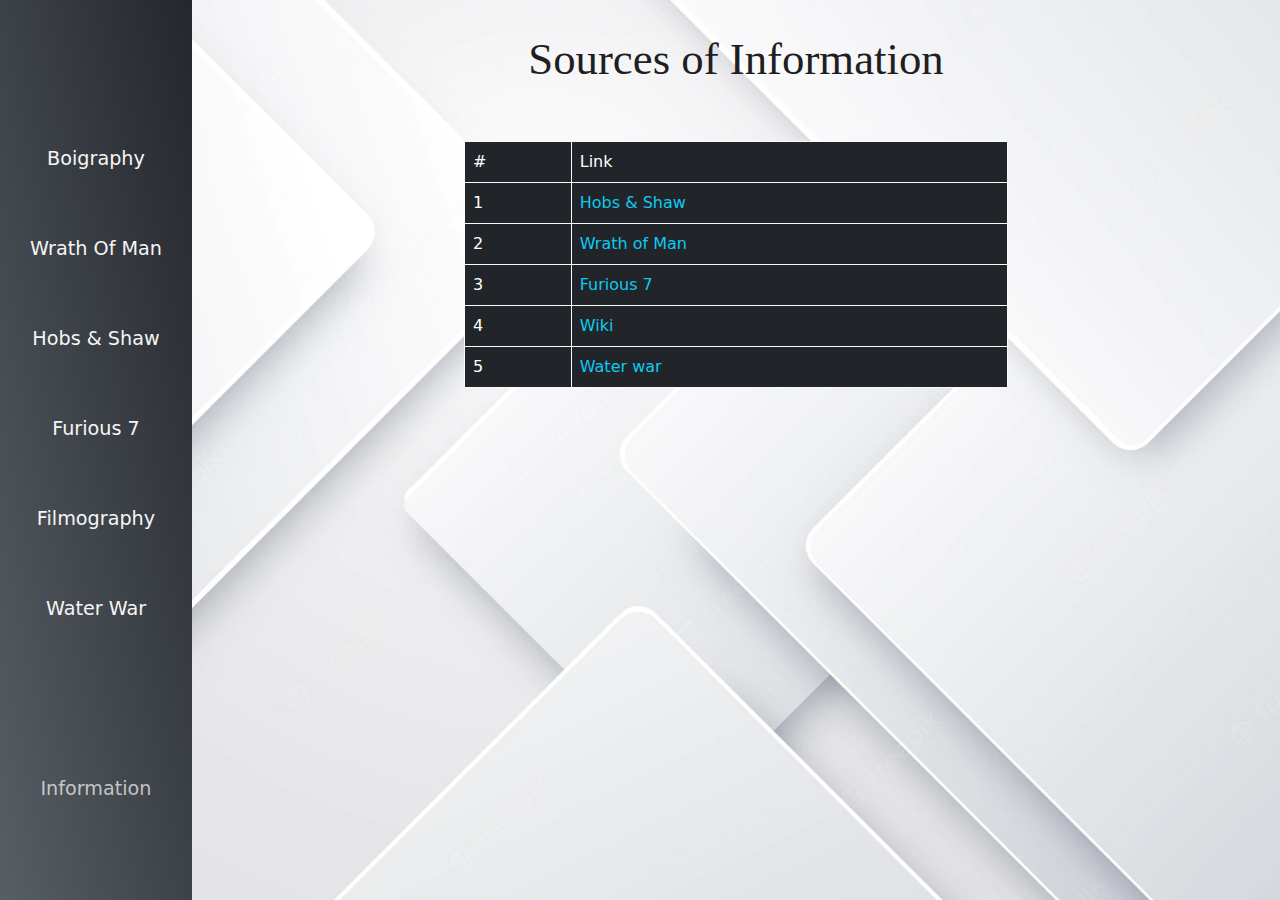
<file: Exam/pages/information.html>
<!DOCTYPE html>
<html>
    <head>
        <meta name="viewport" content="width=device-width, initial-scale=1">
        <meta charset="UTF-8">
        <link href="../css/information.css" rel="stylesheet">
        <link href="https://cdn.jsdelivr.net/npm/bootstrap@5.1.3/dist/css/bootstrap.min.css" rel="stylesheet">
        <script src="https://cdn.jsdelivr.net/npm/bootstrap@5.1.3/dist/js/bootstrap.bundle.min.js"></script>
    </head>
    <body class="backGr">
        <div class="container-fluid h-100 w-100">
            <div class="row h-100 w-85" style="float: right;">
                <div class="row h-100 w-85">
                    <div class="col">
                        <h2 class="title">Sources of Information</h1>
                        <table class="tbl table table-dark table-hover table-bordered border-light">
                            <tr>
                                <td>#</td>
                                <td>Link</td>
                            </tr>
                            <tr>
                                <td>1</td>
                                <td><a href="https://bit.ly/3KnHHR5" class="link-info" rel="">Hobs & Shaw</a></td>
                            </tr>
                            <tr>
                                <td>2</td>
                                <td><a href="https://bit.ly/3CvdyNO" class="link-info" rel="">Wrath of Man</a></td>
                            </tr>
                            <tr>
                                <td>3</td>
                                <td><a href="https://bit.ly/3POl5KK" class="link-info" rel="">Furious 7</a></td>
                            </tr>
                            <tr>
                                <td>4</td>
                                <td><a href="https://bit.ly/3pKs5xw" class="link-info" rel="">Wiki</a></td>
                            </tr>
                            <tr>
                                <td>5</td>
                                <td><a href="https://bit.ly/3QIe0N3" class="link-info" rel="">Water war</a></td>
                            </tr>
                        </table>
                    </div>
                </div>
            </div>
            <div class="row menu h-100 w-15" style="float: left;">
                <div class="row link1">
                    <div class="col">
                        <a href="../index.html" rel="Upppsss"><p class="tLink">Boigraphy</p></a>
                    </div>
                </div>
                <div class="row link2">
                    <div class="col">
                        <a href="../pages/WrathOfMan.html" rel="Upppsss"><p class="tLink">Wrath Of Man</p></a>
                    </div>
                </div>
                <div class="row link3">
                    <div class="col">
                        <a href="./HobsAndShaw.html" rel="Upppsss"><p class="tLink">Hobs & Shaw</p></a>
                    </div>
                </div>
                <div class="row link4">
                    <div class="col" style="margin: 0px; padding: 0px;">
                        <a href="./Furious7.html" rel="Upppsss"><p class="tLink">Furious 7</p></a>
                    </div>
                </div>
                <div class="row link5">
                    <div class="col" style="margin: 0px; padding: 0px;">
                        <a href="../pages/filmography.html" rel="Upppsss"><p class="tLink">Filmography</p></a>
                    </div>
                </div>
                <div class="row link6">
                    <div class="col" style="margin: 0px; padding: 0px;">
                        <a href="../pages/waterWar.html" rel="Upppsss"><p class="tLink">Water War</p></a>
                    </div>
                </div>
                <div class="row link7">
                    <div class="col" style="margin: 0px; padding: 0px;">
                        <a href="./information.html" rel="Upppsss"><p class="tLinkInfo">Information</p></a>
                    </div>
                </div>
            </div>
        </div>
    </body>
</html>
</file>
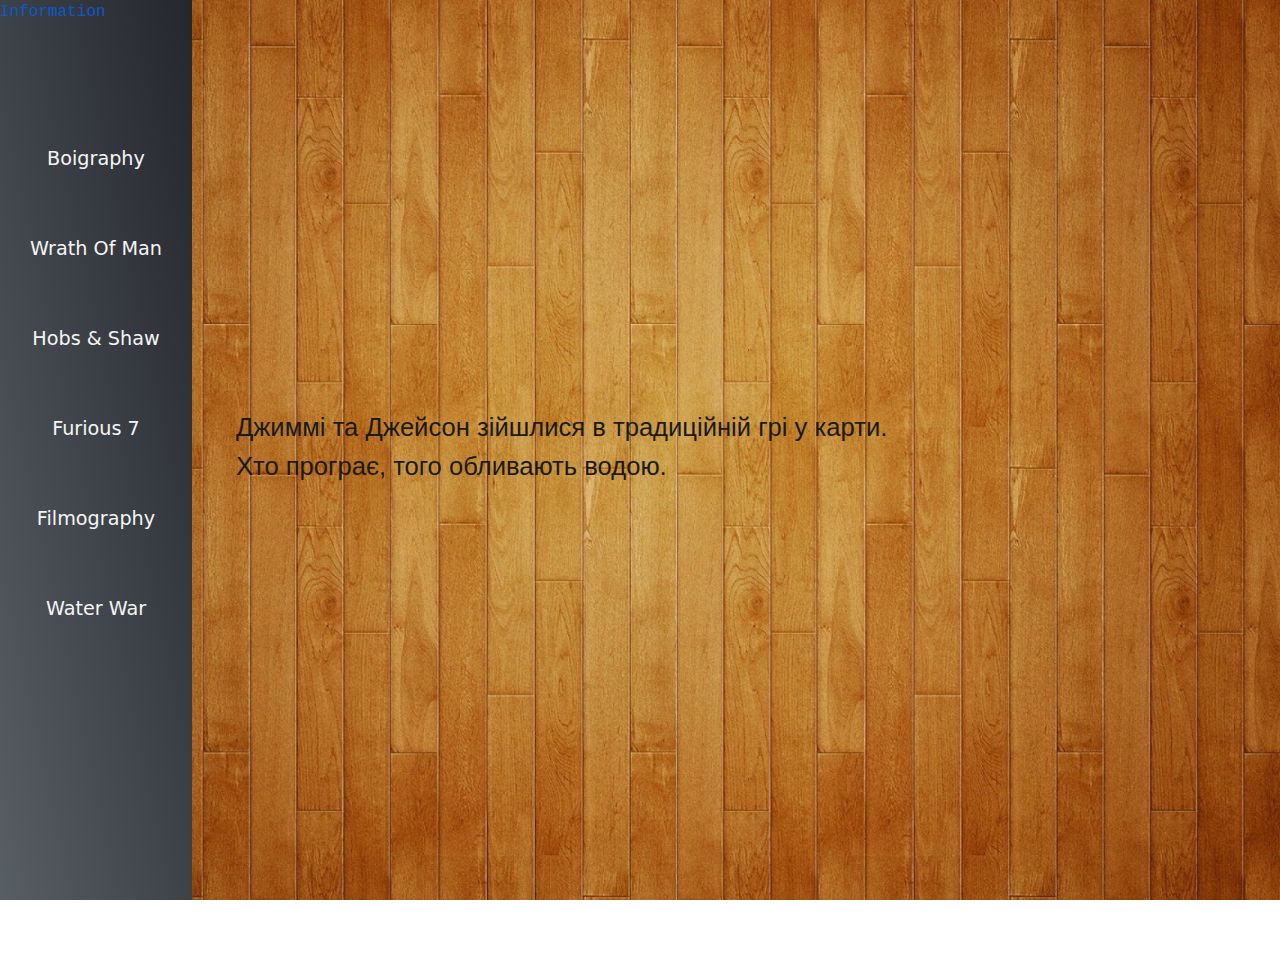
<file: Exam/pages/waterWar.html>
<!DOCTYPE html>
<html>
    <head>
        <meta name="viewport" content="width=device-width, initial-scale=1">
        <meta charset="UTF-8">
        <link href="../css/waterWar.css" rel="stylesheet">
        <link href="https://cdn.jsdelivr.net/npm/bootstrap@5.1.3/dist/css/bootstrap.min.css" rel="stylesheet">
        <script src="https://cdn.jsdelivr.net/npm/bootstrap@5.1.3/dist/js/bootstrap.bundle.min.js"></script>
    </head>
    <body class="backGr">
        <div class="container-fluid h-100 w-100">
            <div class="row h-100 w-85" style="float: right;">
                <div class="row h-100 w-85">
                    <span class="content h-100 w-85">
                        <iframe width="560" height="315" src="https://www.youtube.com/embed/9aHpZKXC4q8" title="YouTube video player" frameborder="0" allow="accelerometer; autoplay; clipboard-write; encrypted-media; gyroscope; picture-in-picture" allowfullscreen></iframe>
                        <p class="descr">Джиммі та Джейсон зійшлися в традиційній грі у карти.
                            <br>
                            Хто програє, того обливають водою.
                        </p>
                    </span>
                </div>
            </div>
            <div class="row menu h-100 w-15" style="float: left;">
                <div class="row link1">
                    <div class="col">
                        <a href="../index.html" rel="Upppsss"><p class="tLink">Boigraphy</p></a>
                    </div>
                </div>
                <div class="row link2">
                    <div class="col">
                        <a href="../pages/WrathOfMan.html" rel="Upppsss"><p class="tLink">Wrath Of Man</p></a>
                    </div>
                </div>
                <div class="row link3">
                    <div class="col">
                        <a href="./HobsAndShaw.html" rel="Upppsss"><p class="tLink">Hobs & Shaw</p></a>
                    </div>
                </div>
                <div class="row link4">
                    <div class="col" style="margin: 0px; padding: 0px;">
                        <a href="./Furious7.html" rel="Upppsss"><p class="tLink">Furious 7</p></a>
                    </div>
                </div>
                <div class="row link5">
                    <div class="col" style="margin: 0px; padding: 0px;">
                        <a href="../pages/filmography.html" rel="Upppsss"><p class="tLink">Filmography</p></a>
                    </div>
                </div>
                <div class="row link6">
                    <div class="col" style="margin: 0px; padding: 0px;">
                        <a href="./waterWar.html" rel="Upppsss"><p class="tLink">Water War</p></a>
                    </div>
                </div>
                <div class="row link7">
                    <div class="col" style="margin: 0px; padding: 0px;">
                        <a href="./information.html" rel="Upppsss"><p class="tLinkInfo">Information</p></a>
                    </div>
                </div>
            </div>
        </div>
    </body>
</html>
</file>
<file: Exam/css/stylesMain.css>
html, body{
    height: 100%;
    width: 100%;
}
div{
    margin: 0px !important;
    padding: 0px !important;
}

a:link{
    text-decoration: none;
    border: none;
}
a:visited{
    text-decoration: none;
    border: none;
}
a:hover{
    font-family:monospace;
}

.h-85{
    height: 85%;
}
.h-32{
    height: 32%;
}
.h-68{
    height: 68%;
}
.w-15{
    width: 15%;
}
.w-14{
    width: 14%;
}
.w-85{
    width: 85%;
}
.title{
    background: url("../images/image3.jpg");
    opacity: 0.9;
}
.txtT{
    font-family:'Times New Roman', Times, serif;
    font-size: 10vw;
    color: rgb(230, 217, 217);
    text-align: center;
}
.menu{
    overflow: hidden;
    background: linear-gradient(to bottom left, rgb(36, 39, 45), rgb(87, 94, 100));
    position: fixed;
}
.content{
    margin: 3% 6% 6% 6%;
}
.link1{
    position: absolute;
    height: 8%;
    top: 15%;
}
.link2{
    position: absolute;
    height: 8%;
    top: 25%;
}
.link3{
    position: absolute;
    height: 8%;
    top: 35%;
}
.link4{
    position: absolute;
    height: 8%;
    top: 45%;
}
.link5{
    position: absolute;
    height: 8%;
    top: 55%;
}
.link6{
    position: absolute;
    height: 8%;
    top: 65%;
}
.link7{
    position: absolute;
    height: 8%;
    top: 85%;
}
.tLinkInfo{
    text-align: center !important;
    color: rgba(245, 245, 245, 0.716) !important;
    font-size: 1.5vw;
    margin-top: 5%;
}
.tLink{
    text-align: center !important;
    color: whitesmoke !important;
    font-size: 1.5vw;
    margin-top: 5%;
}
</file>
<file: Exam/css/filmography.css>
html, body{
    height: 100%;
    width: 100%;
}
div{
    margin: 0px !important;
    padding: 0px !important;
}

a:link{
    text-decoration: none;
    border: none;
}
a:visited{
    text-decoration: none;
    border: none;
}
a:hover{
    font-family:monospace;
}
.w-85{
    width: 85%;
}
.w-15{
    width: 15%;
}
.tbl{
    width: 50% !important;
    margin: auto !important;
    margin-bottom: 5% !important;
}
.menu{
    overflow: hidden;
    background: linear-gradient(to bottom left, rgb(36, 39, 45), rgb(87, 94, 100));
    position: fixed;
}
.backGr{
    background-image: url(../images/backFilmography2.webp); 
    background-repeat: no-repeat;
    background-position: center center;
    background-attachment: fixed;
    -webkit-background-size: cover;
    -moz-background-size: cover;
    -moz-background-size: cover;
    background-size: cover;
}
.title{
    font-family:'Times New Roman', Times, serif;
    font-size: 4.5vw;
    color: rgb(32, 30, 30);
    margin-top: 3%;
    text-align: center;
    margin-bottom: 5%;
}
.link1{
    position: absolute;
    height: 8%;
    top: 15%;
}
.link2{
    position: absolute;
    height: 8%;
    top: 25%;
}
.link3{
    position: absolute;
    height: 8%;
    top: 35%;
}
.link4{
    position: absolute;
    height: 8%;
    top: 45%;
}
.link5{
    position: absolute;
    height: 8%;
    top: 55%;
}
.link6{
    position: absolute;
    height: 8%;
    top: 65%;
}
.link7{
    position: absolute;
    height: 8%;
    top: 85%;
}
.tLinkInfo{
    text-align: center !important;
    color: rgba(245, 245, 245, 0.716) !important;
    font-size: 1.5vw;
    margin-top: 5%;
}
.tLink{
    text-align: center !important;
    color: whitesmoke !important;
    font-size: 1.5vw;
    margin-top: 5%;
}
</file>
<file: Exam/css/information.css>
html, body{
    height: 100%;
    width: 100%;
}
div{
    margin: 0px !important;
    padding: 0px !important;
}

a:link{
    text-decoration: none;
    border: none;
}
a:visited{
    text-decoration: none;
    border: none;
}
a:hover{
    font-family:monospace;
}
.w-85{
    width: 85%;
}
.w-15{
    width: 15%;
}
.tbl{
    width: 50% !important;
    margin: auto !important;
    margin-bottom: 5% !important;
}
.menu{
    overflow: hidden;
    background: linear-gradient(to bottom left, rgb(36, 39, 45), rgb(87, 94, 100));
    position: fixed;
}
.backGr{
    background-image: url(../images/backFilmography2.webp); 
    background-repeat: no-repeat;
    background-position: center center;
    background-attachment: fixed;
    -webkit-background-size: cover;
    -moz-background-size: cover;
    -moz-background-size: cover;
    background-size: cover;
}
.title{
    font-family:'Times New Roman', Times, serif;
    font-size: 3.5vw;
    color: rgb(32, 30, 30);
    margin-top: 3%;
    text-align: center;
    margin-bottom: 5%;
}
.link1{
    position: absolute;
    height: 8%;
    top: 15%;
}
.link2{
    position: absolute;
    height: 8%;
    top: 25%;
}
.link3{
    position: absolute;
    height: 8%;
    top: 35%;
}
.link4{
    position: absolute;
    height: 8%;
    top: 45%;
}
.link5{
    position: absolute;
    height: 8%;
    top: 55%;
}
.link6{
    position: absolute;
    height: 8%;
    top: 65%;
}
.link7{
    position: absolute;
    height: 8%;
    top: 85%;
}
.tLinkInfo{
    text-align: center !important;
    color: rgba(245, 245, 245, 0.716) !important;
    font-size: 1.5vw;
    margin-top: 5%;
}
.tLink{
    text-align: center !important;
    color: whitesmoke !important;
    font-size: 1.5vw;
    margin-top: 5%;
}
</file>
<file: Exam/css/waterWar.css>
html, body{
    height: 100%;
    width: 100%;
}
div{
    margin: 0px !important;
    padding: 0px !important;
}

a:link{
    text-decoration: none;
    border: none;
}
a:visited{
    text-decoration: none;
    border: none;
}
a:hover{
    font-family:monospace;
}
.content{
    display: block;
    margin-top: 5% !important;
}
.descr{
    font-family:'Franklin Gothic Medium', 'Arial Narrow', Arial, sans-serif;
    font-size: 2vw;
    margin-top: 3%;
    color: rgb(28, 25, 25);
    margin-left: 3%;
}
.w-85{
    width: 85%;
}
.w-15{
    width: 15%;
}
.menu{
    overflow: hidden;
    background: linear-gradient(to bottom left, rgb(36, 39, 45), rgb(87, 94, 100));
    position: fixed;
}
.backGr{
    background-image: url(../images/backFilmography.jpg); 
    background-repeat: no-repeat;
    background-position: center center;
    background-attachment: fixed;
    -webkit-background-size: cover;
    -moz-background-size: cover;
    -moz-background-size: cover;
    background-size: cover;
}
.link1{
    position: absolute;
    height: 8%;
    top: 15%;
}
.link2{
    position: absolute;
    height: 8%;
    top: 25%;
}
.link3{
    position: absolute;
    height: 8%;
    top: 35%;
}
.link4{
    position: absolute;
    height: 8%;
    top: 45%;
}
.link5{
    position: absolute;
    height: 8%;
    top: 55%;
}
.link6{
    position: absolute;
    height: 8%;
    top: 65%;
}
.tLink{
    text-align: center !important;
    color: whitesmoke !important;
    font-size: 1.5vw;
    margin-top: 5%;
}
</file>
